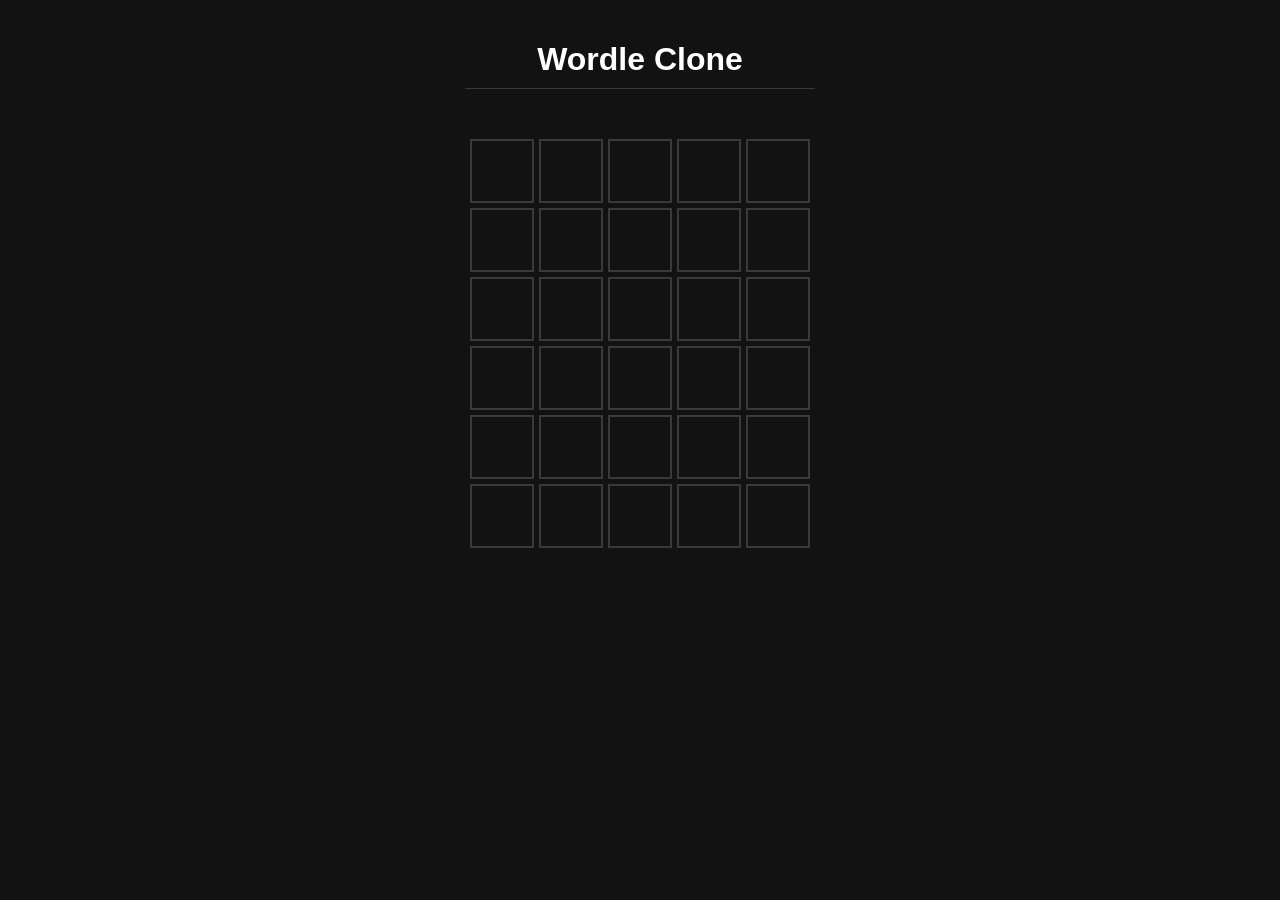
<file: front end programming/wordle/index.html>
<!DOCTYPE html>
<html lang="en">
<head>
    <meta charset="UTF-8">
    <meta name="viewport" content="width=device-width, initial-scale=1.0">
    <title>Wordle Clone</title>
    <style>
        body { 
            font-family: 'Clear Sans', 'Helvetica Neue', Arial, sans-serif; 
            display: flex; 
            flex-direction: column; 
            align-items: center; 
            background-color: #121213; 
            color: #ffffff; 
            margin: 0; 
            padding: 20px; 
        }
        h1 { margin-bottom: 10px; border-bottom: 1px solid #3a3a3c; padding-bottom: 10px; width: 100%; text-align: center; max-width: 350px;}
        .board { display: grid; grid-template-rows: repeat(6, 1fr); grid-gap: 5px; margin-bottom: 20px; }
        .row { display: grid; grid-template-columns: repeat(5, 1fr); grid-gap: 5px; }
        .tile { 
            width: 60px; 
            height: 60px; 
            border: 2px solid #3a3a3c; 
            display: flex; 
            justify-content: center; 
            align-items: center; 
            font-size: 2rem; 
            font-weight: bold; 
            text-transform: uppercase; 
            transition: all 0.3s ease;
        }
        .correct { background-color: #538d4e; border-color: #538d4e; }
        .present { background-color: #b59f3b; border-color: #b59f3b; }
        .absent { background-color: #3a3a3c; border-color: #3a3a3c; }
        #message { height: 20px; margin-bottom: 20px; font-weight: bold; color: #ffffff; }
    </style>
</head>
<body>
    <h1>Wordle Clone</h1>
    <div id="message"></div>
    <div class="board" id="board"></div>

    <script>
        // Game Settings
        const TARGET_WORD = "REACT"; // Change this to any 5-letter word!
        const WORD_LENGTH = 5;
        const MAX_GUESSES = 6;
        
        let currentGuess = "";
        let currentRow = 0;
        let gameOver = false;

        const board = document.getElementById("board");
        const message = document.getElementById("message");

        // Generate the game grid
        for (let i = 0; i < MAX_GUESSES; i++) {
            const row = document.createElement("div");
            row.className = "row";
            for (let j = 0; j < WORD_LENGTH; j++) {
                const tile = document.createElement("div");
                tile.className = "tile";
                tile.id = `tile-${i}-${j}`;
                row.appendChild(tile);
            }
            board.appendChild(row);
        }

        // Listen for keyboard input
        document.addEventListener("keydown", (e) => {
            if (gameOver) return;

            const key = e.key.toUpperCase();

            if (key === "ENTER") {
                if (currentGuess.length === WORD_LENGTH) {
                    checkGuess();
                } else {
                    showMessage("Not enough letters");
                }
            } else if (key === "BACKSPACE") {
                currentGuess = currentGuess.slice(0, -1);
                updateBoard();
            } else if (/^[A-Z]$/.test(key) && currentGuess.length < WORD_LENGTH) {
                currentGuess += key;
                updateBoard();
            }
        });

        // Update the visual grid as the user types
        function updateBoard() {
            for (let i = 0; i < WORD_LENGTH; i++) {
                const tile = document.getElementById(`tile-${currentRow}-${i}`);
                tile.textContent = currentGuess[i] || "";
            }
        }

        // Validate the guess against the target word
        function checkGuess() {
            const guessArray = currentGuess.split("");
            const targetArray = TARGET_WORD.split("");
            
            // First pass: mark completely correct letters (Green)
            for (let i = 0; i < WORD_LENGTH; i++) {
                const tile = document.getElementById(`tile-${currentRow}-${i}`);
                if (guessArray[i] === targetArray[i]) {
                    tile.classList.add("correct");
                    targetArray[i] = null; // Mark as handled to avoid double-counting
                    guessArray[i] = null;
                }
            }

            // Second pass: mark present (Yellow) or absent (Gray) letters
            for (let i = 0; i < WORD_LENGTH; i++) {
                if (guessArray[i] === null) continue; // Skip letters already marked green
                
                const tile = document.getElementById(`tile-${currentRow}-${i}`);
                const indexInTarget = targetArray.indexOf(guessArray[i]);
                
                if (indexInTarget > -1) {
                    tile.classList.add("present");
                    targetArray[indexInTarget] = null; // Mark as handled
                } else {
                    tile.classList.add("absent");
                }
            }

            // Check win/loss condition
            if (currentGuess === TARGET_WORD) {
                showMessage("Genius! You won.");
                gameOver = true;
            } else {
                currentRow++;
                currentGuess = "";
                if (currentRow === MAX_GUESSES) {
                    showMessage(`Game Over! The word was ${TARGET_WORD}`);
                    gameOver = true;
                }
            }
        }

        // Utility to briefly show alerts
        function showMessage(msg) {
            message.textContent = msg;
            if(!gameOver) {
                setTimeout(() => message.textContent = "", 2000);
            }
        }
    </script>
</body>
</html>
</file>
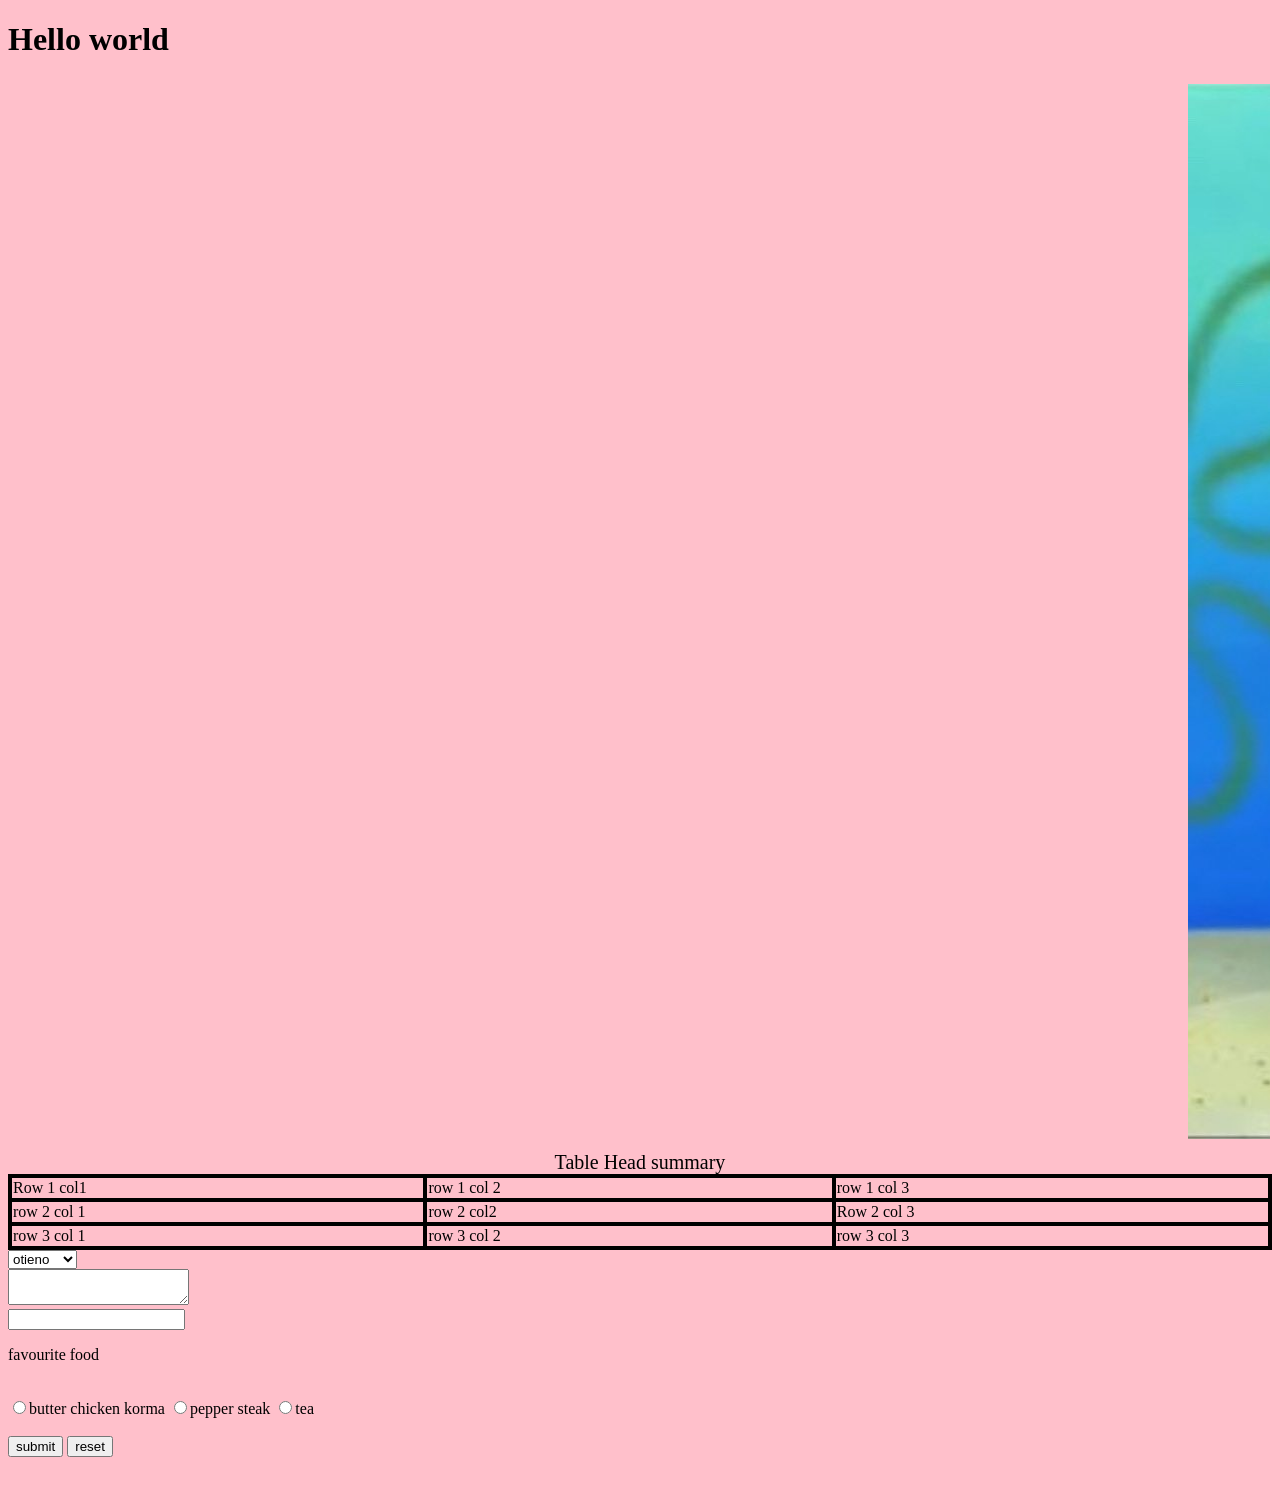
<file: application programming/.hello.html>
<!DOCTYPE html>
<html lang="en">
<head>
    <meta charset="UTF-8">
    <meta name="viewport" content="width=device-width, initial-scale=1.0">
    <style>
        body{
            background-color:pink;
            
        }
        table {
            border: 4px solid black;
            width: 100%;
            border-collapse: collapse;
        }
        td {
            border: 4px solid black;
            
            border-collapse: collapse;
        }
    </style>
    <title>Document</title>
</head>
<body>
   <h1>Hello world</h1>
   
   <marquee behavior= alternate background-color="white" hspace="2" vspace="4" direction="left"marquee><img src="Gy-ZNTMboAAbhO0.jpeg" alt=""></marquee>


   <table>
    <caption style="font-size: 20px;">Table Head summary</caption>
    <tr>
        <td>Row 1 col1</td>
        <td>row 1 col 2</td>
        <td>row 1 col 3</td>

    </tr>
    
    <tr>
        <td>row 2 col 1</td>
        <td>row 2 col2</td>
        <td>Row 2 col 3</td>
    </tr>
    <tr>
        <td>row 3 col 1</td>
        <td>row 3 col 2</td>
        <td>row 3 col 3</td>
    </tr>
   </table>

   
<form action="submit">
   <select name="" id="">
    <option value="">otieno</option>
    <option value="">mokaya</option>
    <option value="">cyn</option>
    </select>
    <br>
    <textarea name="e-mail" id=""></textarea>
    <br>
    <input type="password">
    <br>
    <p>favourite food</p>
    <br>
    <input type="radio">butter chicken korma
    <input type="radio">pepper steak
    <input type="radio">tea
    <br>
    <br>
    <button>submit</button> <button>reset</button>
    <optgroup></optgroup>
    <legend></legend>
</form>
</body>
</html>
</file>
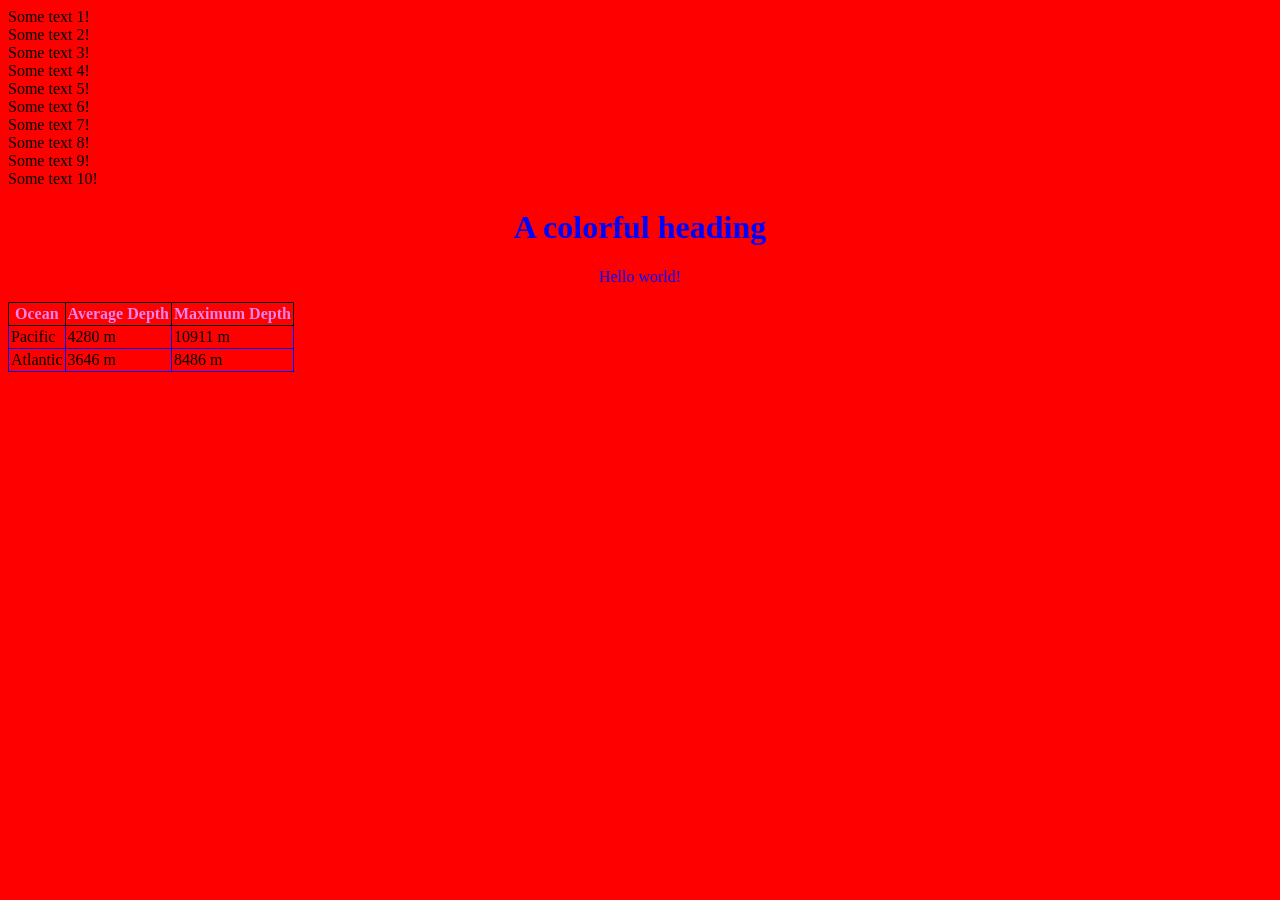
<file: application programming/css.html>
<!DOCTYPE html>
<html lang="en">
    <head>
        <title>Nicer Table</title>
<meta name="viewport" content="width=device-width, initial-scale=1.0">
        <link rel="stylesheet" href="inside.css">
    </head>
    <body>
        <div class="container">
            <div>Some text 1!</div>
            <div>Some text 2!</div>
            <div>Some text 3!</div>
            <div>Some text 4!</div>
            <div>Some text 5!</div>
            <div>Some text 6!</div>
            <div>Some text 7!</div>
            <div>Some text 8!</div>
            <div>Some text 9!</div>
            <div>Some text 10!</div>

        </div>
        <h1>A colorful heading</h1>
        <p>Hello world! </p>
        <table>
            <thead>
                <th>Ocean</th>
                <th>Average Depth</th>
                <th>Maximum Depth</th>
            </thead>
            <tbody>
                <tr>
                    <td>Pacific</td>
                    <td>4280 m</td>
                    <td>10911 m</td>
                </tr>
                <tr>
                    <td>Atlantic</td>
                    <td>3646 m</td>
                    <td>8486 m</td>
                </tr>
            </tbody>
        </table>
    </body>
<html>
</file>
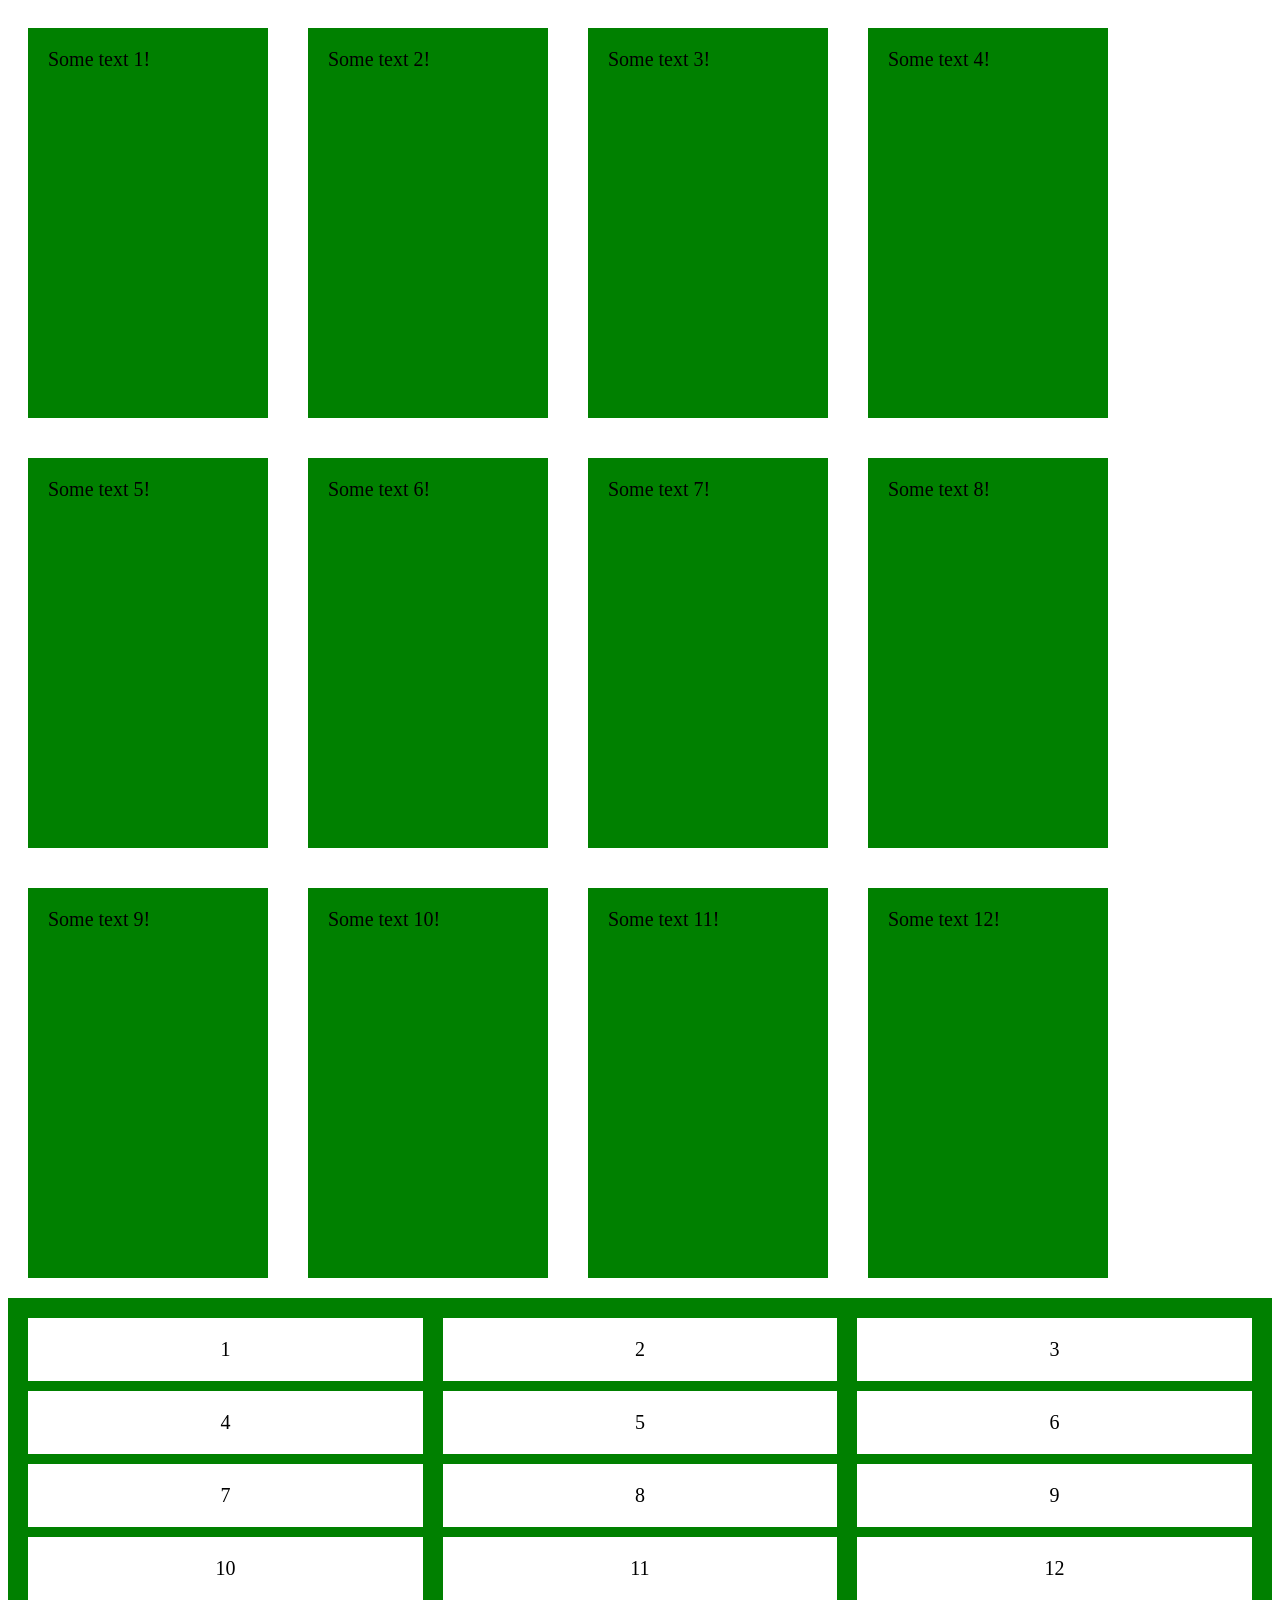
<file: application programming/division.html>
<!DOCTYPE html>
<html lang="en">
    <head>
        <title>Screen Size</title>
        <link rel="stylesheet" href="division.css">
    </head>
    <body>
        <div id="container">
            <div>Some text 1!</div>
            <div>Some text 2!</div>
            <div>Some text 3!</div>
            <div>Some text 4!</div>
            <div>Some text 5!</div>
            <div>Some text 6!</div>
            <div>Some text 7!</div>
            <div>Some text 8!</div>
            <div>Some text 9!</div>
            <div>Some text 10!</div>
            <div>Some text 11!</div>
            <div>Some text 12!</div>
        </div>


                <div class="grid">
            <div class="grid-item">1</div>
            <div class="grid-item">2</div>
            <div class="grid-item">3</div>
            <div class="grid-item">4</div>
            <div class="grid-item">5</div>
            <div class="grid-item">6</div>
            <div class="grid-item">7</div>
            <div class="grid-item">8</div>
            <div class="grid-item">9</div>
            <div class="grid-item">10</div>
            <div class="grid-item">11</div>
            <div class="grid-item">12</div>
        </div>

    </body>
</html>
</file>
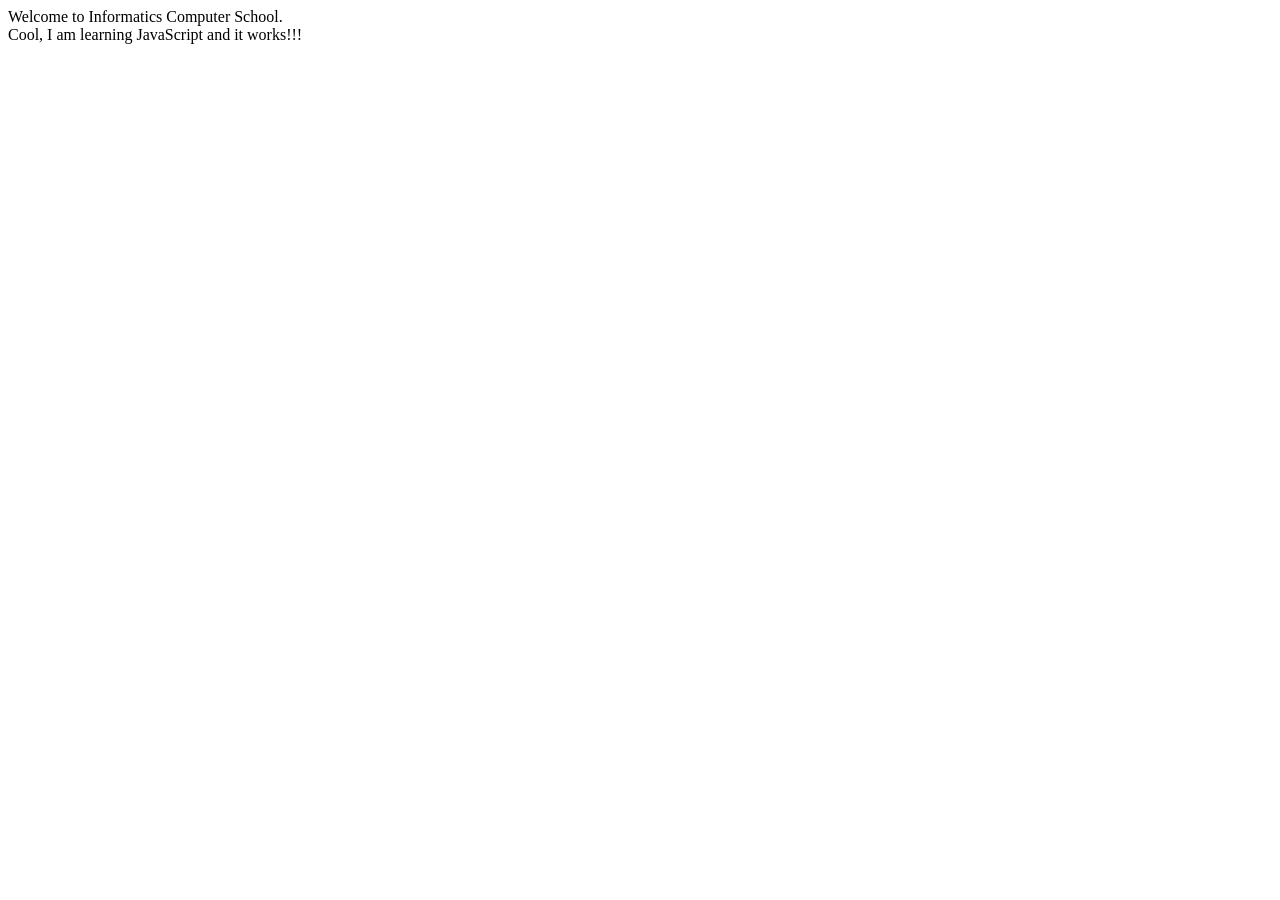
<file: application programming/java.html>
<HTML>
<HEAD>
<TITLE> JavaScript Exercise 1 </TITLE>
</HEAD>
<BODY>
Welcome to Informatics Computer School.<BR>
<SCRIPT LANGUAGE = 'JavaScript'>
<!-- HIDE THE SCRIPT FORM OTHER BROWSERS

//Output “Cool, I am learning JavaScript and it works!!!”
document.write('Cool, I am learning JavaScript and it works!!!');

// STOP HIDING FORM OTHER BROWSERS -->
</SCRIPT>
</BODY>
</HTML>
</file>
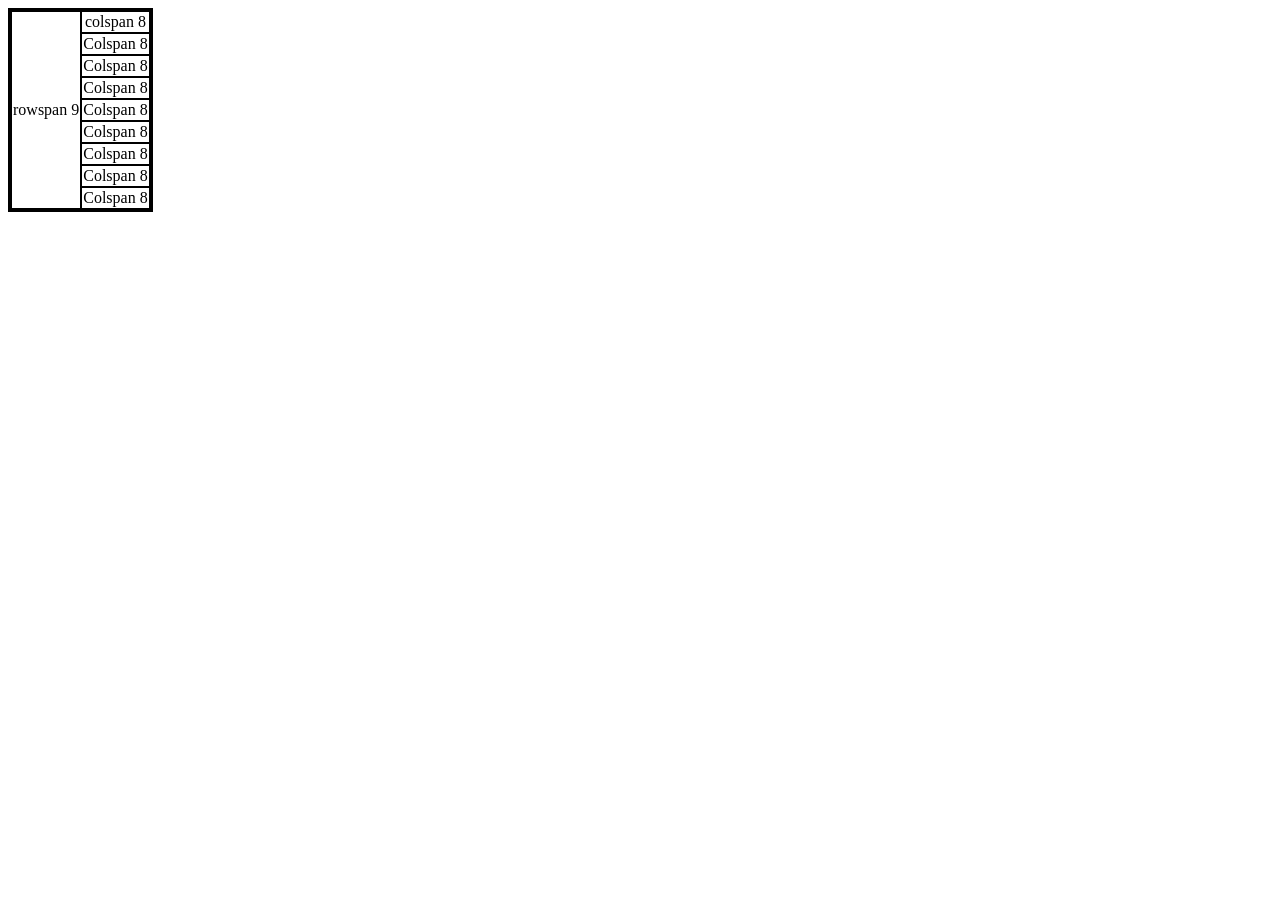
<file: application programming/table.html>
<!DOCTYPE html>
<html lang="en">
<head>
    <meta charset="UTF-8">
    <meta name="viewport" content="width=device-width, initial-scale=1.0">
    <title>Document</title>
    <style>
        table, td, th {
            border: 2px solid black;
            border-collapse: collapse;
            text-align: center;
        }
    </style>
</head>
<body>
    <table style="border: 4px solid black ;">
        <tr>
            <td rowspan="9">rowspan 9</td>
            <td colspan="8">colspan 8</td>
    
  
        </tr>
    <tr><td colspan="8">Colspan 8</td></tr>
  <tr><td colspan="8">Colspan 8</td></tr>
  <tr><td colspan="8">Colspan 8</td></tr>
  <tr><td colspan="8">Colspan 8</td></tr>
  <tr><td colspan="8">Colspan 8</td></tr>
  <tr><td colspan="8">Colspan 8</td></tr>
  <tr><td colspan="8">Colspan 8</td></tr>
  <tr><td colspan="8">Colspan 8</td></tr>
    </table>
    
</body>
</html>
</file>
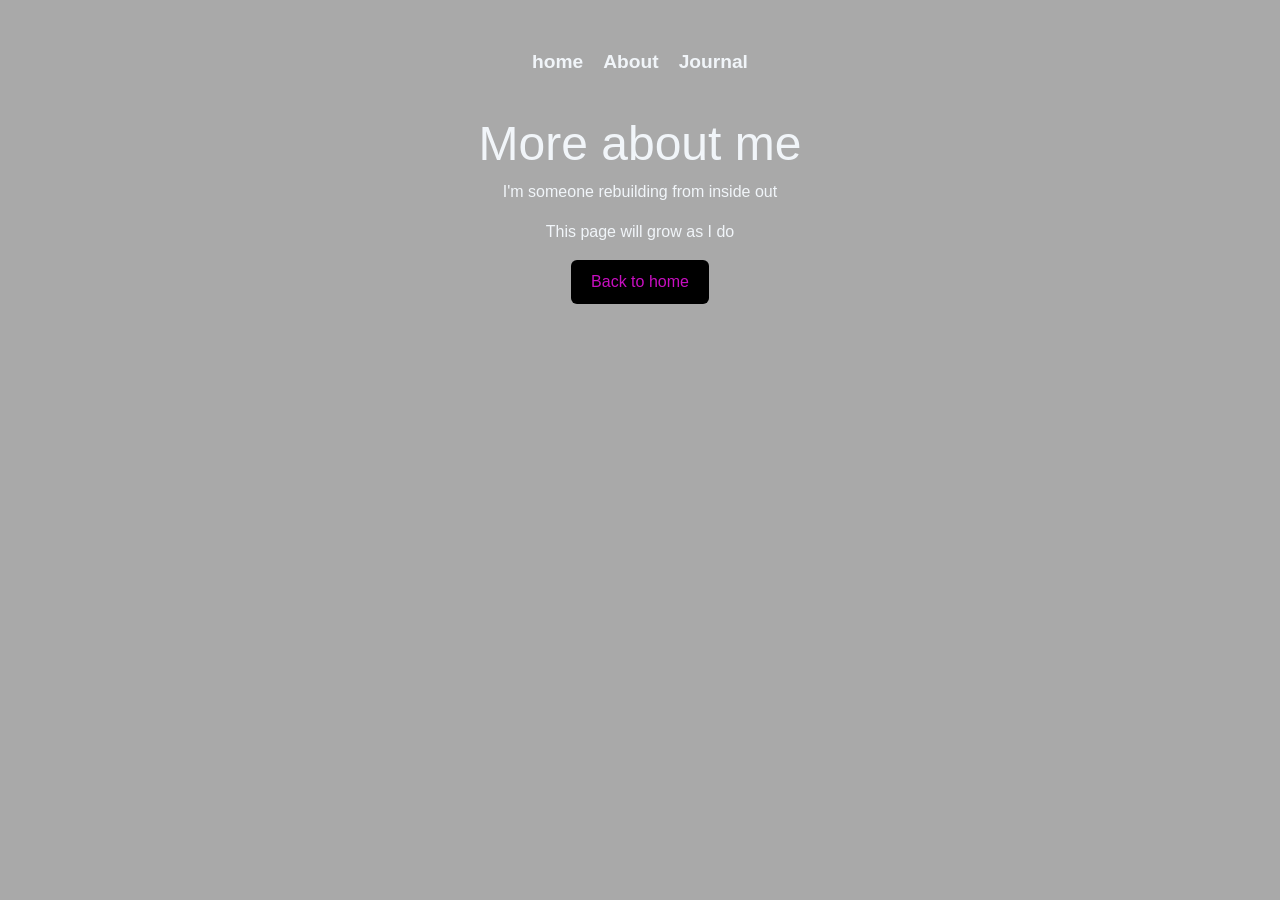
<file: front end programming/js1/about.html>
<!DOCTYPE html>
<html lang="en">
<head>
    <meta charset="UTF-8">
    <meta name="viewport" content="width=device-width, initial-scale=1.0">
    <title>About karl</title>
    <link href="https://cdn.jsdelivr.net/npm/bootstrap@5.3.7/dist/css/bootstrap.min.css" rel="stylesheet" integrity="sha384-LN+7fdVzj6u52u30Kp6M/trliBMCMKTyK833zpbD+pXdCLuTusPj697FH4R/5mcr" crossorigin="anonymous">
    <link rel="stylesheet" href="style.css"> 
    
    <style>
        html{
            scroll-behavior: smooth;
        }
    </style>
</head>
<body>
       <nav>
        <ul class="nav-links">
        <li><a href="index.html">home</a></li>
        <li><a href="about.html">About</a></li>
        <li><a href="journal.html">Journal</a></li>
        </ul>
    </nav>
    <section>
    <h1>More about me </h1>
    <p>I'm someone rebuilding from inside out </p>
    <p>This page will grow as I do</p>
    <button id="Back-to-home-btn">Back to home</button>
    </section>
    
    <audio id="click-sound" src="typing-sound-02-229861.mp3" preload="auto"></audio>

<script>
  const sound = document.getElementById('click-sound');
  const btn = document.getElementById('Back-to-home-btn');

  btn.addEventListener('click', () => {
    sound.currentTime = 0;
    sound.play().then(() => {
      setTimeout(() => {
        window.location.href = 'index.html';
      }, 200); // delay so the sound plays before navigating
    }).catch(e => console.error('Sound play failed', e));
  });
</script>

    </script>
</body>
</html>
</file>
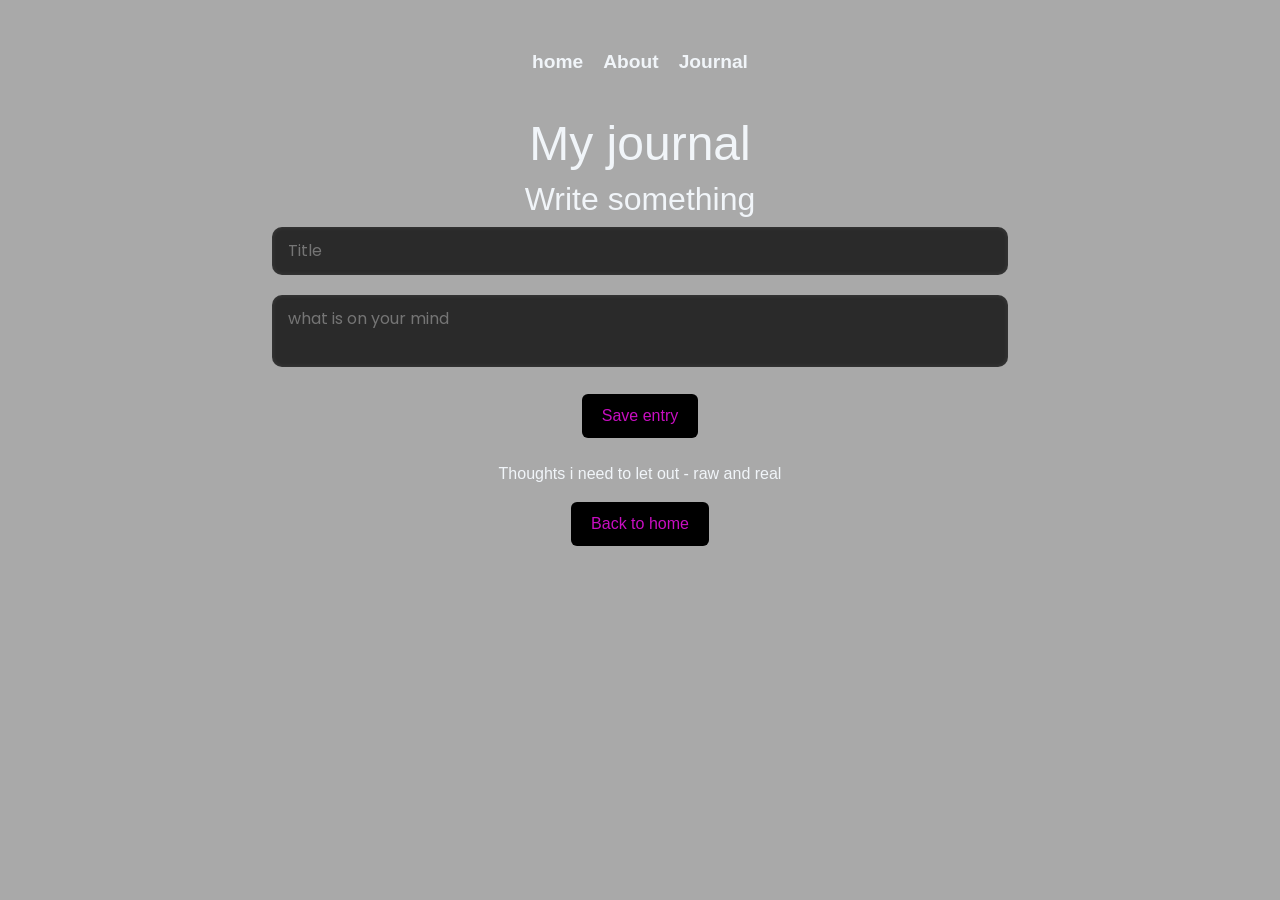
<file: front end programming/js1/journal.html>
<!DOCTYPE html>
<html lang="en">
<head>
    <meta charset="UTF-8">
    <meta name="viewport" content="width=device-width, initial-scale=1.0">
    <title>Journal - Karl Morr</title>
    <link href="https://cdn.jsdelivr.net/npm/bootstrap@5.3.7/dist/css/bootstrap.min.css" rel="stylesheet" integrity="sha384-LN+7fdVzj6u52u30Kp6M/trliBMCMKTyK833zpbD+pXdCLuTusPj697FH4R/5mcr" crossorigin="anonymous">
    <link rel="stylesheet" href="style.css">
 
    <link href="https://fonts.googleapis.com/css2?family=Poppins:wght@400;600&display=swap" rel="stylesheet">
</head>
<body>

    <nav>
        <ul class="nav-links">
        <li><a href="index.html">home</a></li>
        <li><a href="about.html">About</a></li>
        <li><a href="journal.html">Journal</a></li>
        </ul>
    </nav>

<section id="journal-section" class="container">
    <div class="row justify-content-center text-center">
        <div class="col-md-8">
            <h1>My journal</h1>
            <h2>Write something</h2>
        </div>
    </div>

    <div class="row justify-content-center">
        <div class="col-md-8">
            <form id="journal-form" class="mb-4">
                <input type="text" id="entry-title" placeholder="Title" required>
                <textarea id="entry-content" placeholder="what is on your mind" required></textarea>
                <button type="submit">Save entry</button>
            </form>
        </div>
    </div>
    <div class="row justify-content-center">
        <div class="col-md-8">
            <div class="entries-container"></div>
        </div>
    </div>
</section>

    <p class="journal-intro">Thoughts i need to let out - raw and real</p>
   
        <a href="index.html">
            <button>Back to home</button>
        </a>
    </div>
  <audio id="click-sound" src="typing-sound-02-229861.mp3" preload="auto"></audio>

<script>
  const sound = document.getElementById('click-sound');
  const btn = document.getElementById('Back-to-home-btn');

  btn.addEventListener('click', () => {
    sound.currentTime = 0;
    sound.play().then(() => {
      setTimeout(() => {
        window.location.href = 'index.html';
      }, 200); // delay so the sound plays before navigating
    }).catch(e => console.error('Sound play failed', e));
  });
</script>

    
    <script>
        const entries = document.querySelectorAll('.entry');

        const observer = new IntersectionObserver((entrieslist)=>{
            entrieslist.forEach(entry =>{
                if(entry.isIntersecting){
                    entry.target.classlist.add('visible');
                }
            });
        }, {threshold: 0.3});

        entries.forEach(entry => {
            observer.observe(entry);
            
        });
    </script>
    <script src="https://cdn.jsdelivr.net/npm/bootstrap@5.3.7/dist/js/bootstrap.bundle.min.js" integrity="sha384-ndDqU0Gzau9qJ1lfW4pNLlhNTkCfHzAVBReH9diLvGRem5+R9g2FzA8ZGN954O5Q" crossorigin="anonymous"></script>
    <script>
  const form = document.getElementById('journal-form');
  const titleInput = document.getElementById('entry-title');
  const contentInput = document.getElementById('entry-content');
  const container = document.querySelector('.entries-container');

  let journalEntries = JSON.parse(localStorage.getItem('journalEntries')) || [];

  function saveToLocalStorage() {
    localStorage.setItem('journalEntries', JSON.stringify(journalEntries));
  }

  function renderEntries() {
    container.innerHTML = '';
    journalEntries.forEach((entry, index) => {
      const entryDiv = document.createElement('div');
      entryDiv.classList.add('entry');
      entryDiv.innerHTML = `
        <h3>${entry.title}</h3>
        <p>${entry.content}</p>
        <small class="timestamp">${entry.timestamp}</small>
        <div class="entry-actions">
          <button class="edit-btn" data-index="${index}">Edit</button>
          <button class="delete-btn" data-index="${index}">Delete</button>
        </div>
      `;
      container.prepend(entryDiv);
    });
  }

  form.addEventListener('submit', function (e) {
    e.preventDefault();
    const title = titleInput.value.trim();
    const content = contentInput.value.trim();
    const timestamp = new Date().toLocaleString();

    if (title && content) {
      const newEntry = { title, content, timestamp };
      journalEntries.unshift(newEntry);
      saveToLocalStorage();
      renderEntries();
      form.reset();
    }
  });

  container.addEventListener('click', function (e) {
    const index = e.target.getAttribute('data-index');

    if (e.target.classList.contains('delete-btn')) {
      journalEntries.splice(index, 1);
      saveToLocalStorage();
      renderEntries();
    }

    if (e.target.classList.contains('edit-btn')) {
      const entry = journalEntries[index];
      const newTitle = prompt('Edit title:', entry.title);
      const newContent = prompt('Edit content:', entry.content);

      if (newTitle !== null && newContent !== null) {
        journalEntries[index].title = newTitle;
        journalEntries[index].content = newContent;
        journalEntries[index].timestamp = new Date().toLocaleString();
        saveToLocalStorage();
        renderEntries();
      }
    }
  });

  // Initial load
  renderEntries();
</script>

</body>
</html>
</file>
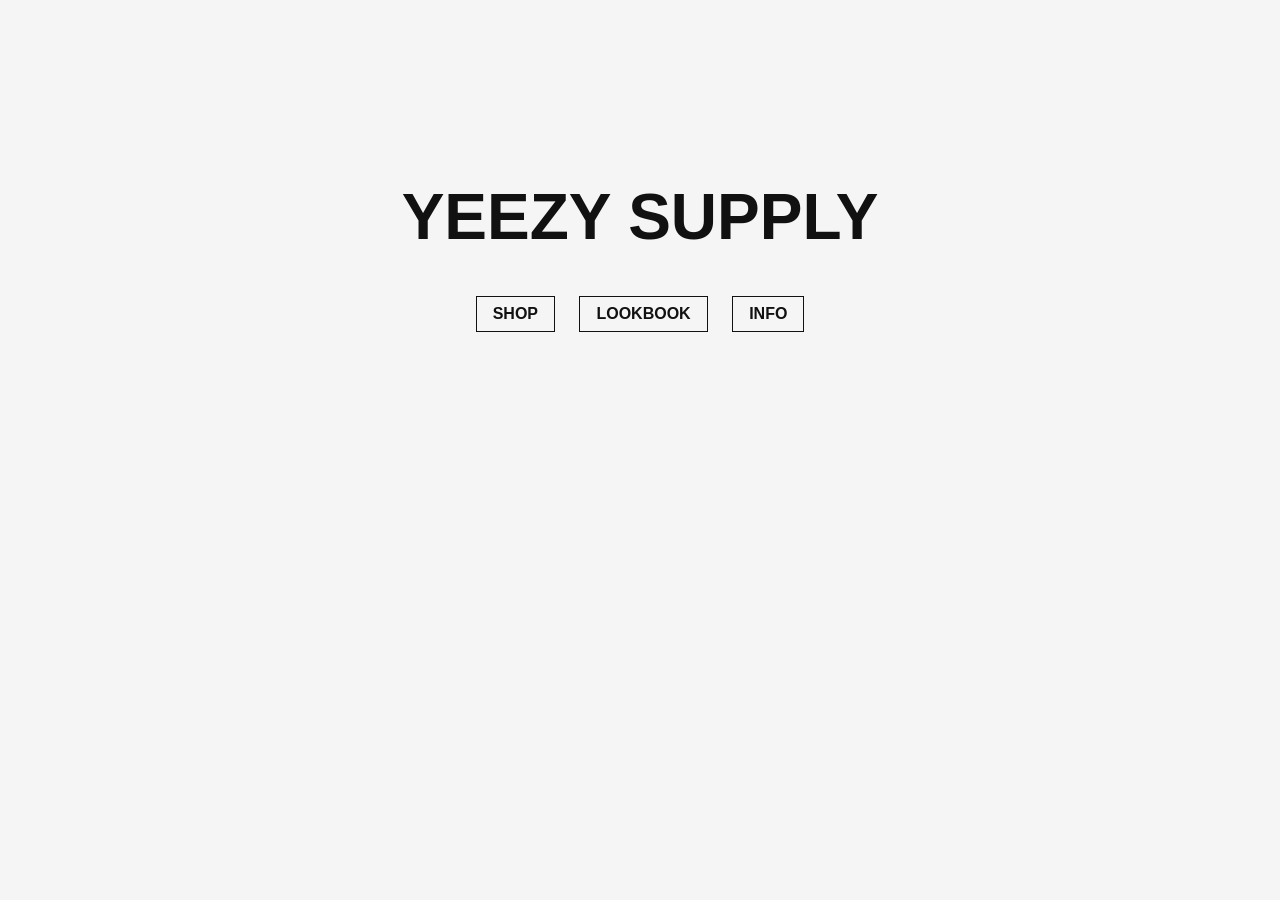
<file: front end programming/yee/yeezy.html>
<!DOCTYPE html>
<html lang="en">
<head>
    <meta charset="UTF-8">
    <meta name="viewport" content="width=device-width, initial-scale=1.0">
    <title>YEEZY EXPERIMENT</title>
    <style>
        body{
            margin: 0;
            font-family: Arial, Helvetica, sans-serif;
            background: #f5f5f5;
            text-align: center;
            color: #111;
        }
        h1{
            font-size: 4rem;
            text-transform: uppercase;
            font-weight: 800;
            margin: 20vh 0 2rem 0;
        }
        a{
            display:inline-block;
            margin:10px;
            padding: 8px 16px;
            border: 1px solid #111;
            text-decoration: none;
            font-weight: 600;
            color:#111;
        }
        a:hover{
            background: #111;
            color: #f5f5f5;
        }

    </style>
</head>
<body>
    <h1>YEEZY SUPPLY</h1>
    <a href="">SHOP</a>
    <a href="">LOOKBOOK</a>
    <a href="">INFO</a>
    
</body>
</html>
</file>
<file: application programming/inside.css>
@media (min-width: 600px) {
    body {
        background-color: red;
    }
}
@media (max-width: 599px) {
    body {
        background-color: blue;
    }
    container {
        width: 100%;
        display: flex;
        flex-wrap: wrap;
        background-color: green;
    }   
}

   h1 {
    color: blue;
    text-align: center;
}
p {color: blue;
    text-align: center;}
            table {
    border: 1px solid black;
    border-collapse: collapse;
}
td {
    border: 1px solid blue;
    padding: 2px;
    border-collapse: collapse;
    
}
th {
    border: 1px solid black;
    padding: 2px;
    border-collapse: collapse;
    color: violet;
}
</file>
<file: application programming/division.css>
#container {
                display: flex;
                flex-wrap: wrap;
            }
            #container > div {
                background-color: green;
                font-size: 20px;
                margin: 20px;
                padding: 20px;
                width: 200px;
                height: 350px;
            }
                        .grid {
                background-color: green;
                display: grid;
                padding: 20px;
                grid-column-gap: 20px;
                grid-row-gap: 10px;
                grid-template-columns: auto auto auto ;
            }
            .grid-item {
                background-color: white;
                font-size: 20px;
                padding: 20px;
                text-align: center;
            }
</file>
<file: front end programming/js1/style.css>
/* === Base Styles === */
body {
  background-color: darkgray;
  color: #f1f5f9;
  font-family: 'Segoe UI', Tahoma, Geneva, Verdana, sans-serif;
  cursor: url('cursor (1).cur'), auto;
  animation: pageFade 1s ease-in-out;
  text-align: center;
  padding: 40px;
}

@keyframes pageFade {
  from {
    opacity: 0;
    filter: blur(10px);
  }
  to {
    opacity: 1;
    filter: blur(0);
  }
}

h1 {
  font-size: 3rem;
  margin-bottom: 0.5rem;
  animation: fadeSlide 1s ease forwards;
  opacity: 0;
  text-align: center;
}

@keyframes fadeSlide {
  0% {
    opacity: 0;
    transform: translateY(-30px);
  }
  100% {
    opacity: 1;
    transform: translateY(0);
  }
}

h6 {
  font-style: italic;
  margin-bottom: 1rem;
  opacity: 0;
  animation: fadeIn 1.2s ease forwards;
  text-align: center;
}

@keyframes fadeIn {
  from {
    opacity: 0;
  }
  to {
    opacity: 1;
  }
}

ul {
  list-style-type: square;
  padding: 0;
}

li {
  margin: 0.5rem 0;
  font-size: 1.2rem;
  opacity: 0;
  animation: fadeInUp 0.6s ease forwards;
}

li:hover {
  color: #c80ec1;
  text-shadow: 0 0 10px rgba(200, 14, 193, 0.7);
  transform: scale(1.02);
  transition: all 0.3s ease;
}

@keyframes fadeInUp {
  0% {
    opacity: 0;
    transform: translateY(20px);
  }
  100% {
    opacity: 1;
    transform: translateY(0);
  }
}

button {
  background-color: black;
  color: #c80ec1;
  padding: 10px 20px;
  border: none;
  border-radius: 6px;
  font-size: 1rem;
  cursor: pointer;
  transition: background-color 0.3s ease;
}

button:hover {
  color: black;
  background-color: #c80ec1;
  box-shadow: 0 0 15px rgba(201, 7, 166, 0.6);
  transform: scale(1.07);
}

/* === Navigation === */
nav {
  margin-bottom: 30px;
}

.nav-links {
  display: flex;
  justify-content: center;
  gap: 20px;
  list-style: none;
  padding: 0;
}

.nav-links a {
  position: relative;
  display: inline-block;
  color: #f1f5f9;
  text-decoration: none;
  font-weight: bold;
  transition: color 0.3s ease;
  animation: slideFadeIn 0.8s ease forwards;
}

.nav-links a::after {
  content: '';
  position: absolute;
  width: 0;
  height: 2px;
  display: block;
  margin-top: 5px;
  right: 0;
  background: #c80ec1;
  transition: width 0.3s ease;
}

.nav-links a:hover::after {
  width: 100%;
  left: 0;
  right: auto;
}

@keyframes slideFadeIn {
  0% {
    opacity: 0;
    transform: translateY(-20px);
  }
  100% {
    opacity: 1;
    transform: translateY(0);
  }
}

/* === Journal Section === */
#entries-container .entry {
  background: rgba(0, 0, 0, 0.2);
  border-radius: 8px;
  padding: 15px;
  margin-bottom: 15px;
  animation: fadeSlide 0.8s ease;
}

.timestamp {
  display: block;
  margin-top: 8px;
  font-size: 0.8rem;
  color: #0b0b0b;
}

.entry-actions button {
  background-color: black;
  border: 0cm;
  color:#c80ec1 ;
  padding: 5px 10px;
  margin-right: 8px;
  border-radius: 4px;
  box-shadow: #c80ec1;
  cursor: pointer;
  transition: all 0.2s ease;
}

.entry-actions button:hover {
  background-color: #c80ec1;
  color: black;
  box-shadow: #c80ec1;
}

/* === Form Elements === */
input[type="text"],
textarea {
  width: 100%;
  padding: 12px 16px;
  margin-bottom: 20px;
  border: none;
  border-radius: 10px;
  background-color: #2a2a2a;
  color: #f1f5f9;
  font-size: 1rem;
  font-family: 'Poppins', sans-serif;
  resize: none;
  box-shadow: inset 0 0 5px rgba(255, 255, 255, 0.1);
  transition: background-color 0.3s ease, transform 0.2s ease;
}

input[type="text"]:focus,
textarea:focus {
  outline: none;
  background-color: #3a3a3a;
  transform: scale(1.01);
}

/* === Responsive Design === */
@media(max-width: 600px) {
  .nav-links {
    flex-direction: column;
    gap: 10px;
  }

  h1 {
    font-size: 2rem;
  }

  button {
    font-size: 0.9rem;
    padding: 8px 16px;
  }

  body {
    padding: 20px;
  }
}
</file>
